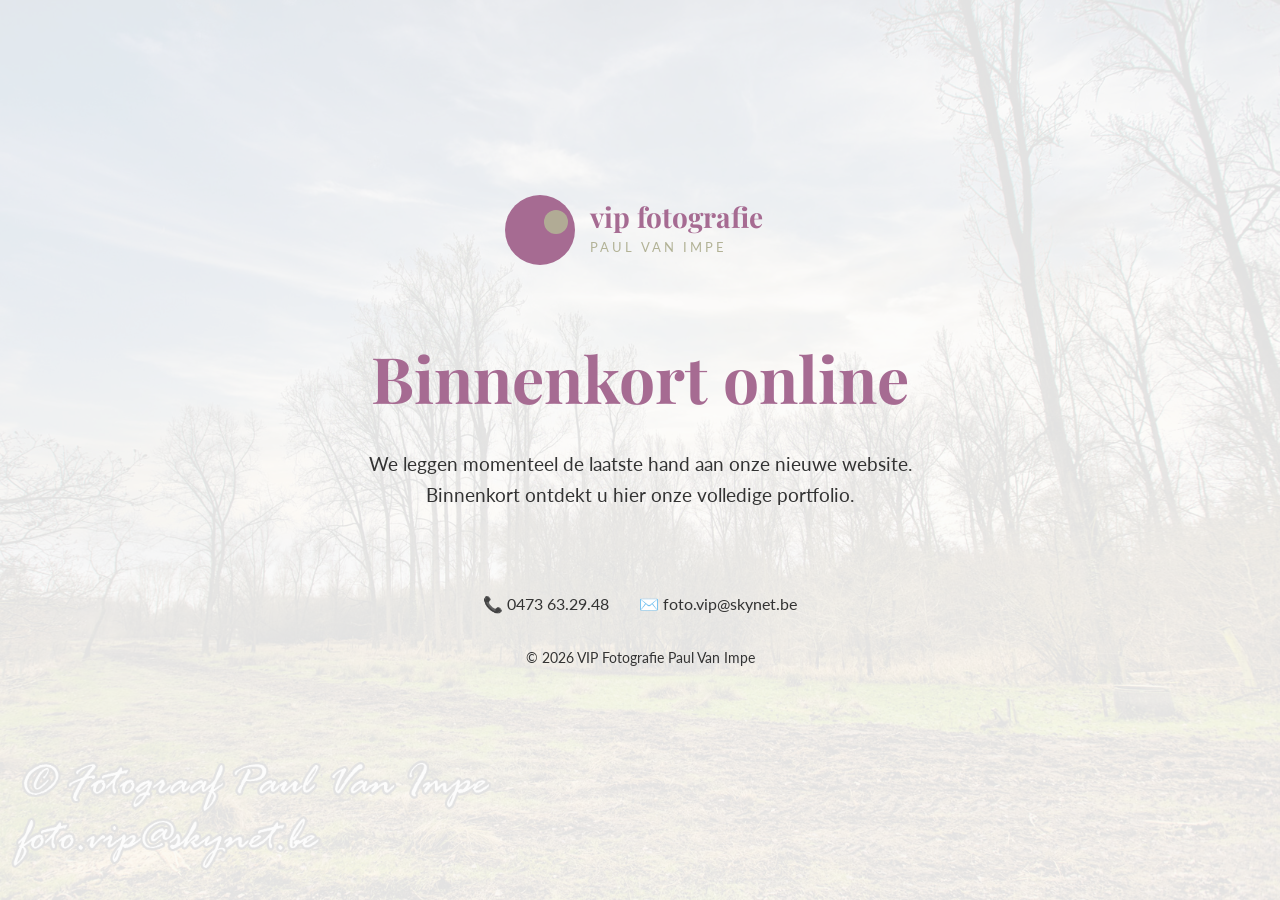
<file: index.html>
<!DOCTYPE html>
<html lang="nl">
<head>
    <meta charset="UTF-8">
    <meta name="viewport" content="width=device-width, initial-scale=1.0">
    <title>Binnenkort Beschikbaar | VIP Fotografie</title>
    <link rel="preconnect" href="https://fonts.googleapis.com">
    <link rel="preconnect" href="https://fonts.gstatic.com" crossorigin>
    <link href="https://fonts.googleapis.com/css2?family=Lato:wght@300;400;700&family=Playfair+Display:ital,wght@0,400;0,700;1,400&display=swap" rel="stylesheet">
    <link rel="icon" type="image/svg+xml" href="assets/images/favicon.svg">
    <link rel="stylesheet" href="style.css">
    <style>
        .coming-soon-hero {
            height: 100vh;
            display: flex;
            flex-direction: column;
            justify-content: center;
            align-items: center;
            text-align: center;
            padding: 20px;
            background-color: var(--bg-color);
            position: relative;
            overflow: hidden;
        }

        .coming-soon-content {
            z-index: 2;
            max-width: 600px;
        }

        .coming-soon-content h1 {
            font-family: 'Playfair Display', serif;
            font-size: clamp(2.5rem, 8vw, 4rem);
            margin-bottom: 20px;
            color: var(--primary-color);
        }

        .coming-soon-content p {
            font-size: 1.2rem;
            margin-bottom: 40px;
            color: var(--text-muted);
            line-height: 1.6;
        }

        .coming-soon-logo {
            margin-bottom: 50px;
        }

        .coming-soon-footer {
            margin-top: 50px;
            border-top: 1px solid var(--border-color);
            padding-top: 30px;
            width: 100%;
        }

        .coming-soon-contact {
            display: flex;
            justify-content: center;
            gap: 30px;
            flex-wrap: wrap;
        }

        .coming-soon-contact p {
            margin-bottom: 0;
            font-size: 1rem;
        }

        .coming-soon-bg {
            position: absolute;
            top: 0;
            left: 0;
            width: 100%;
            height: 100%;
            opacity: 0.1;
            background-image: url('assets/images/natuur-4.jpg');
            background-size: cover;
            background-position: center;
            z-index: 1;
        }
    </style>
</head>
<body>
    <script>
        (function() {
            const savedTheme = localStorage.getItem('theme');
            if (savedTheme === 'dark') {
                document.body.classList.add('dark-theme');
            }
        })();
    </script>

    <main class="coming-soon-hero">
        <div class="coming-soon-bg"></div>
        
        <div class="coming-soon-content container fade-in visible">
            <div class="coming-soon-logo">
                <svg width="280" height="80" viewBox="0 0 280 80" xmlns="http://www.w3.org/2000/svg">
                    <circle cx="40" cy="40" r="35" fill="#a66b92" />
                    <circle cx="56" cy="32" r="12" fill="#b2b296" opacity="0.9" />
                    <text x="90" y="38" font-family="'Playfair Display', serif" font-size="28" font-weight="700" fill="#a66b92" style="text-transform: lowercase;">vip fotografie</text>
                    <text x="90" y="62" font-family="'Lato', sans-serif" font-size="13" font-weight="400" fill="#b2b296" letter-spacing="3">PAUL VAN IMPE</text>
                </svg>
            </div>

            <h1>Binnenkort online</h1>
            <p>We leggen momenteel de laatste hand aan onze nieuwe website. Binnenkort ontdekt u hier onze volledige portfolio.</p>
            
            <div class="coming-soon-footer">
                <div class="coming-soon-contact">
                    <p><span class="icon">📞</span> 0473 63.29.48</p>
                    <p><span class="icon">✉️</span> <a href="mailto:foto.vip@skynet.be" style="color: inherit; text-decoration: none;">foto.vip@skynet.be</a></p>
                </div>
                <p style="margin-top: 30px; font-size: 0.9rem;">&copy; <span id="year"></span> VIP Fotografie Paul Van Impe</p>
            </div>
        </div>
    </main>

    <script>
        document.getElementById('year').textContent = new Date().getFullYear();
    </script>
</body>
</html>
</file>
<file: style.css>
/* Global Styles */
:root {
    --bg-color: #fcfcfc;
    --text-color: #333333;
    --accent-color: #b2b296; /* Olive from logo */
    --primary-color: #a66b92; /* Purple from logo */
    --white: #ffffff;
    --gray-light: #eeeeee;
    --font-serif: 'Playfair Display', serif;
    --font-sans: 'Lato', sans-serif;
    --transition: all 0.3s ease;
}

/* Dark Theme Variables */
body.dark-theme {
    --bg-color: #121212;
    --text-color: #e8e8e8; /* Slightly darker than before, but still lighter than original */
    --white: #1e1e1e;
    --gray-light: #333333;
}

* {
    margin: 0;
    padding: 0;
    box-sizing: border-box;
}

html {
    overflow-x: hidden;
    scroll-behavior: smooth;
    scroll-padding-top: 90px;
}

body {
    background-color: var(--bg-color);
    color: var(--text-color);
    font-family: var(--font-sans);
    line-height: 1.6;
    transition: background-color 0.5s ease, color 0.5s ease;
    -webkit-overflow-scrolling: touch;
    width: 100%;
    position: relative;
    margin: 0;
    padding: 0;
    overflow-x: hidden; /* Prevent horizontal scroll on Android */
}

/* Theme Toggle Button */
.theme-btn {
    background: none;
    border: none;
    font-size: 1.2rem;
    cursor: pointer;
    padding: 5px;
    display: flex;
    align-items: center;
    justify-content: center;
    transition: var(--transition);
}

.theme-btn:hover {
    transform: rotate(30deg);
}

/* Logo Styling */
.logo-link svg {
    display: block;
    height: 60px;
    width: auto;
    max-width: 100%;
}

@media (max-width: 480px) {
    .logo-link svg {
        height: 50px;
        max-width: 180px; /* Force a smaller width on very small screens */
    }
}

/* Logo Dark Mode Styling */
body.dark-theme .logo-link text[fill="#a66b92"] {
    fill: var(--primary-color);
}

body.dark-theme .logo-link text[fill="#b2b296"] {
    fill: var(--accent-color);
}

body.dark-theme .logo-link text {
    filter: brightness(1.2);
}

.container {
    max-width: 1200px;
    margin: 0 auto;
    padding: 0 20px;
}

h1, h2, h3 {
    font-family: var(--font-serif);
    font-weight: 700;
    color: var(--primary-color);
}

a {
    text-decoration: none;
    color: inherit;
    transition: var(--transition);
}

ul {
    list-style: none;
}

img {
    max-width: 100%;
    height: auto;
    display: block;
}

.btn {
    display: inline-block;
    padding: 12px 30px;
    background-color: var(--primary-color);
    color: var(--white);
    font-size: 0.9rem;
    letter-spacing: 1px;
    text-transform: uppercase;
    border: none;
    cursor: pointer;
    transition: var(--transition);
}

.btn:hover {
    background-color: var(--accent-color);
    color: var(--white);
}

/* Header */
header {
    background-color: rgba(252, 252, 252, 0.98);
    padding: 10px 0;
    position: fixed;
    top: 0;
    left: 0;
    width: 100%;
    z-index: 1000;
    box-shadow: 0 2px 10px rgba(0, 0, 0, 0.03);
    transition: var(--transition);
}

body.dark-theme header {
    background-color: rgba(18, 18, 18, 0.98);
    box-shadow: 0 2px 10px rgba(0, 0, 0, 0.3);
}

header nav {
    display: flex;
    justify-content: space-between;
    align-items: center;
}

.nav-links {
    display: flex;
    gap: 30px;
    align-items: center;
}

.nav-links a {
    font-size: 0.9rem;
    text-transform: uppercase;
    letter-spacing: 1px;
    font-weight: 400;
    color: var(--text-color);
}

.nav-links a:hover {
    color: var(--accent-color);
}

.hamburger {
    display: none;
    cursor: pointer;
}

.hamburger span {
    display: block;
    width: 25px;
    height: 2px;
    background-color: var(--text-color);
    margin: 5px 0;
    transition: var(--transition);
}

/* Sections Global */
section {
    padding: 100px 0;
}

.section-title {
    text-align: center;
    margin-bottom: 60px;
}

.section-title span {
    display: block;
    text-transform: uppercase;
    letter-spacing: 3px;
    font-size: 0.8rem;
    color: var(--accent-color);
    margin-bottom: 10px;
}

.section-title h2 {
    font-size: 2.5rem;
    position: relative;
    display: inline-block;
}

.section-title h2::after {
    content: '';
    position: absolute;
    bottom: -15px;
    left: 50%;
    transform: translateX(-50%);
    width: 50px;
    height: 1px;
    background-color: var(--accent-color);
}

/* Hero Section */
.hero {
    height: 90vh;
    display: flex;
    align-items: center;
    justify-content: center;
    text-align: center;
    background-color: #fcfcfc;
    position: relative;
    overflow: hidden;
}

.hero-bg {
    position: absolute;
    top: 0;
    left: 0;
    width: 100%;
    height: 100%;
    background-size: cover;
    background-position: center;
    z-index: 1;
    transition: var(--transition);
}

.hero-content {
    position: relative;
    z-index: 2;
    padding: 40px;
    border-radius: 4px;
}

.hero h2 {
    font-size: 3.5rem;
    margin-bottom: 20px;
    color: #a66b92;
}

.hero p {
    font-size: 1.2rem;
    color: #666;
    margin-bottom: 40px;
    font-weight: 300;
}

.hero.dark-text-overlay .hero-content {
    background-color: rgba(0, 0, 0, 0.2);
    backdrop-filter: blur(3px);
    color: #ffffff;
    border-radius: 8px;
}

.hero.dark-text-overlay h2 {
    color: #ffffff;
    text-shadow: 2px 2px 4px rgba(0, 0, 0, 0.5);
}

.hero.dark-text-overlay p {
    color: rgba(255, 255, 255, 0.95);
    text-shadow: 1px 1px 3px rgba(0, 0, 0, 0.5);
}

/* About Section */
.about {
    padding-top: 150px;
}

.about-content {
    max-width: 800px;
    margin: 0 auto;
    text-align: center;
}

.about-content p {
    font-size: 1.1rem;
    margin-bottom: 20px;
    color: var(--text-color);
}

/* Portfolio Section */
.portfolio-category {
    margin-bottom: 80px;
}

.category-header {
    display: flex;
    justify-content: space-between;
    align-items: flex-end;
    margin-bottom: 30px;
    border-left: 3px solid var(--accent-color);
    padding-left: 15px;
}

.category-header h3 {
    font-size: 1.8rem;
    margin-bottom: 0;
}

.view-more {
    font-size: 0.9rem;
    text-transform: uppercase;
    letter-spacing: 1px;
    color: var(--accent-color);
    font-weight: 700;
}

.view-more:hover {
    color: var(--text-color);
    transform: translateX(5px);
}

.portfolio-grid {
    display: grid;
    grid-template-columns: repeat(auto-fill, minmax(350px, 1fr));
    gap: 30px;
}

.portfolio-item {
    overflow: hidden;
    background-color: var(--white);
    box-shadow: 0 10px 30px rgba(0,0,0,0.03);
    transition: var(--transition);
    cursor: pointer;
}

/* Lightbox Styles */
.lightbox {
    position: fixed;
    top: 0;
    left: 0;
    width: 100%;
    height: 100%;
    background-color: rgba(0, 0, 0, 0.9);
    display: flex;
    justify-content: center;
    align-items: center;
    z-index: 2000;
    opacity: 0;
    visibility: hidden;
    transition: var(--transition);
}

.lightbox.active {
    opacity: 1;
    visibility: visible;
}

.lightbox-content {
    max-width: 90%;
    max-height: 90%;
    position: relative;
    transform: scale(0.9);
    transition: var(--transition);
}

.lightbox.active .lightbox-content {
    transform: scale(1);
}

.lightbox-img {
    max-width: 100%;
    max-height: 90vh;
    display: block;
    box-shadow: 0 0 30px rgba(0,0,0,0.5);
}

.lightbox-close {
    position: absolute;
    top: -40px;
    right: 0;
    color: var(--white);
    font-size: 2rem;
    cursor: pointer;
}

/* Portfolio & Gallery Items */
.portfolio-item, .gallery-item {
    overflow: hidden;
    background-color: var(--white);
    box-shadow: 0 10px 30px rgba(0,0,0,0.03);
    transition: var(--transition);
    cursor: pointer;
}

.portfolio-item img, .gallery-item img {
    width: 100%;
    height: 100%;
    object-fit: cover;
    transition: transform 0.6s cubic-bezier(0.25, 1, 0.5, 1);
}

.portfolio-item:hover, .gallery-item:hover {
    box-shadow: 0 20px 40px rgba(0,0,0,0.1);
}

.portfolio-item:hover img, .gallery-item:hover img {
    transform: scale(1.08);
}

/* Contact Section */
.contact-form-wrapper {
    max-width: 600px;
    margin: 0 auto;
}

.form-group {
    margin-bottom: 25px;
}

.form-group label {
    display: block;
    margin-bottom: 8px;
    font-size: 0.9rem;
    text-transform: uppercase;
    letter-spacing: 1px;
}

.form-group input, 
.form-group textarea {
    width: 100%;
    padding: 15px;
    border: 1px solid var(--gray-light);
    background-color: var(--white);
    font-family: inherit;
    font-size: 1rem;
    transition: var(--transition);
}

.form-group input:focus, 
.form-group textarea:focus {
    outline: none;
    border-color: var(--accent-color);
}

/* Footer */
footer {
    padding: 60px 0;
    text-align: center;
    border-top: 1px solid var(--gray-light);
    font-size: 0.9rem;
    color: #888;
}

.footer-contact {
    margin-bottom: 20px;
    display: flex;
    justify-content: center;
    gap: 30px;
    color: var(--text-color);
}

.footer-contact p {
    display: flex;
    align-items: center;
    gap: 10px;
    font-weight: 400;
}

.footer-contact .icon {
    font-size: 1.2rem;
}

/* Portfolio Detail Pages */
.gallery-grid {
    display: grid;
    grid-template-columns: repeat(auto-fill, minmax(300px, 1fr));
    gap: 20px;
    margin-bottom: 60px;
}

.gallery-item {
    overflow: hidden;
    aspect-ratio: 3/2;
    background-color: var(--white);
    box-shadow: 0 5px 15px rgba(0,0,0,0.05);
    transition: var(--transition);
    cursor: pointer;
}

.gallery-item img {
    width: 100%;
    height: 100%;
    object-fit: cover;
    transition: var(--transition);
}

.gallery-item:hover {
    box-shadow: 0 15px 30px rgba(0,0,0,0.1);
}

.gallery-item:hover img {
    transform: scale(1.05);
}

.back-link {
    text-align: center;
    margin-bottom: 80px;
}

.portfolio-header {
    padding-top: 120px;
}

/* Animations */
.fade-in {
    opacity: 0;
    transform: translateY(30px);
    transition: opacity 0.8s ease-out, transform 0.8s ease-out;
}

.fade-in.visible {
    opacity: 1;
    transform: translateY(0);
}

/* Responsive */
@media (max-width: 768px) {
    header {
        padding: 10px 0;
    }

    .hamburger {
        display: block;
        z-index: 1001;
    }

    .nav-links {
        position: fixed;
        right: 0;
        top: 0;
        flex-direction: column;
        background-color: var(--bg-color);
        width: 100%;
        height: 100vh;
        justify-content: center;
        text-align: center;
        z-index: 1000;
        visibility: hidden;
        transform: translateX(100%);
        transition: transform 0.4s cubic-bezier(0.77, 0, 0.175, 1), visibility 0.4s;
    }

    .nav-links.active {
        transform: translateX(0);
        visibility: visible;
    }

    .nav-links li {
        margin: 20px 0;
    }

    .nav-links a {
        font-size: 1.2rem;
    }

    .hero h2 {
        font-size: 2.2rem;
    }

    .section-title h2 {
        font-size: 1.8rem;
    }

    .portfolio-grid {
        grid-template-columns: 1fr;
    }

    .category-header {
        flex-direction: column;
        align-items: flex-start;
        gap: 10px;
    }

    .footer-contact {
        flex-direction: column;
        gap: 15px;
    }
}

/* Hamburger animation */
.hamburger.active span:nth-child(1) {
    transform: rotate(-45deg) translate(-5px, 6px);
}

.hamburger.active span:nth-child(2) {
    opacity: 0;
}

.hamburger.active span:nth-child(3) {
    transform: rotate(45deg) translate(-5px, -6px);
}
</file>
